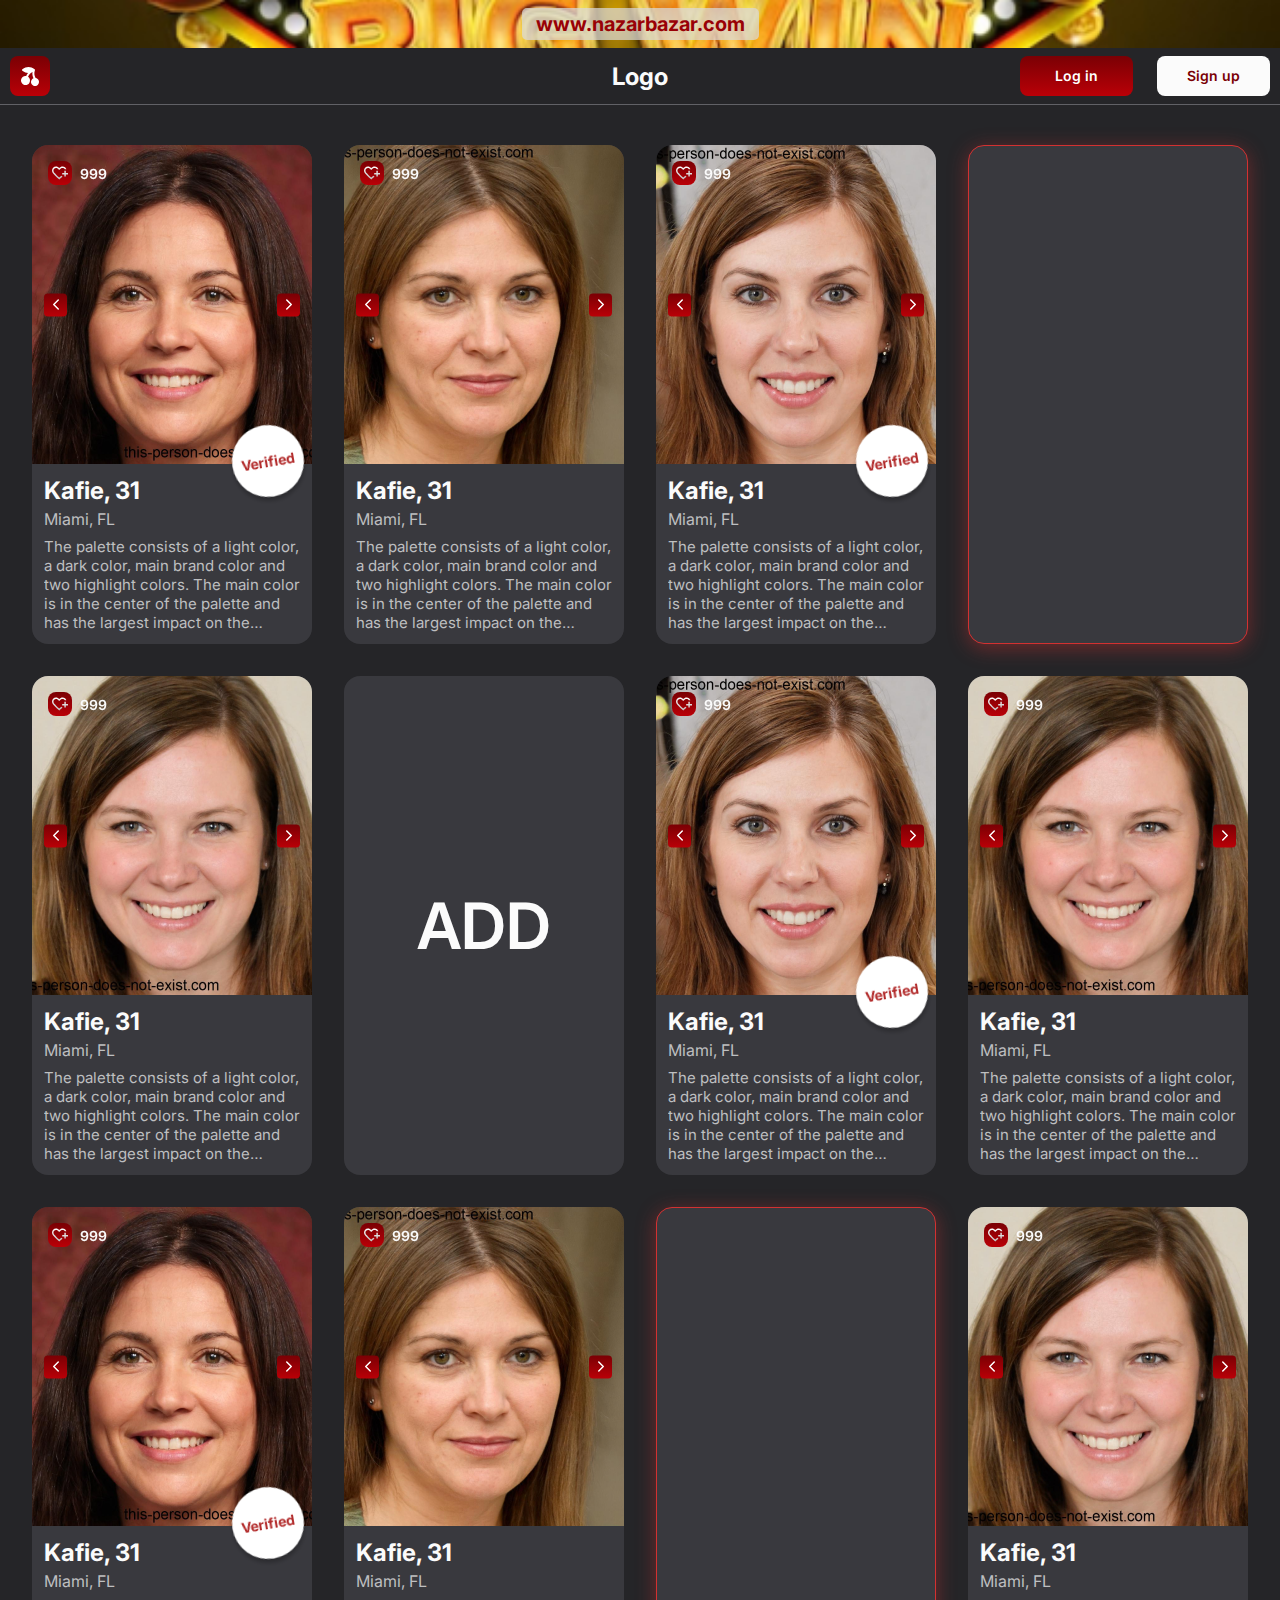
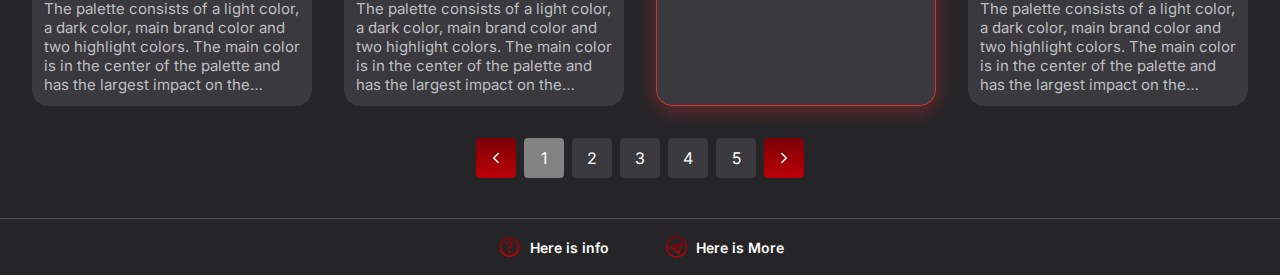
<file: index.html>
<!DOCTYPE html>
<html lang="en">
  <head>
    <meta charset="UTF-8" />
    <meta name="viewport" content="width=device-width, initial-scale=1.0" />
    <title>Dating</title>
    <link rel="stylesheet" href="./css/main.css" />
    <link
      rel="stylesheet"
      href="https://cdn.jsdelivr.net/npm/@fancyapps/ui@5.0/dist/fancybox/fancybox.css"
    />
  </head>
  <body>
    <header class="header" id="header">
      <a href="#" class="advertising-banner">
        <img src="./img/adv.jpg" alt="" />
        <p>www.nazarbazar.com</p>
      </a>
      <div class="header-body">
        <div class="left">
          <a href="index.html" class="btn red">
            <img src="./img/tabler_cherry-filled.svg" alt="" />
          </a>
        </div>
        <a href="index.html" class="logo">Logo</a>
        <div class="right">
          <div class="btn red login">Log in</div>
          <div class="btn signup">Sign up</div>
        </div>
        <div class="header-burger">
          <img src="./img/burger.svg" alt="" />
        </div>
      </div>
    </header>
    <section class="users">
      <div class="container">
        <div class="users-list">
          <a href="#" class="users-item verified">
            <div class="user-image">
              <div class="img-slider">
                <div class="slide">
                  <img src="./img/user4.png" alt="person" />
                </div>
                <div class="slide">
                  <img src="./img/user2.png" alt="person" />
                </div>
                <div class="slide">
                  <img src="./img/user3.png" alt="person" />
                </div>
              </div>
              <div class="slider-navigation">
                <div class="arrow prev">
                  <img src="./img/prev.svg" alt="" />
                </div>
                <div class="arrow next">
                  <img src="./img/next.svg" alt="" />
                </div>
              </div>
              <div class="likes">
                <div class="btn red"><img src="./img/like.svg" alt="" /></div>
                <div class="likes-count">999</div>
              </div>
            </div>
            <div class="card">
              <div class="title">Kafie, <span class="age">31</span></div>
              <div class="place">Miami, FL</div>
              <div class="about">
                The palette consists of a light color, a dark color, main brand
                color and two highlight colors. The main color is in the center
                of the palette and has the largest impact on the overall look.
                The palette consists of a light color, a dark color, main brand
              </div>
            </div>
          </a>
          <a href="#" class="users-item">
            <div class="user-image">
              <div class="img-slider">
                <div class="slide">
                  <img src="./img/user3.png" alt="person" />
                </div>
                <div class="slide">
                  <img src="./img/user2.png" alt="person" />
                </div>
                <div class="slide">
                  <img src="./img/user1.png" alt="person" />
                </div>
              </div>
              <div class="slider-navigation">
                <div class="arrow prev">
                  <img src="./img/prev.svg" alt="" />
                </div>
                <div class="arrow next">
                  <img src="./img/next.svg" alt="" />
                </div>
              </div>
              <div class="likes">
                <div class="btn red"><img src="./img/like.svg" alt="" /></div>
                <div class="likes-count">999</div>
              </div>
            </div>
            <div class="card">
              <div class="title">Kafie, <span class="age">31</span></div>
              <div class="place">Miami, FL</div>
              <div class="about">
                The palette consists of a light color, a dark color, main brand
                color and two highlight colors. The main color is in the center
                of the palette and has the largest impact on the overall look.
                The palette consists of a light color, a dark color, main brand
              </div>
            </div>
          </a>
          <a href="#" class="users-item verified">
            <div class="user-image">
              <div class="img-slider">
                <div class="slide">
                  <img src="./img/user2.png" alt="person" />
                </div>
                <div class="slide">
                  <img src="./img/user1.png" alt="person" />
                </div>
                <div class="slide">
                  <img src="./img/user3.png" alt="person" />
                </div>
              </div>
              <div class="slider-navigation">
                <div class="arrow prev">
                  <img src="./img/prev.svg" alt="" />
                </div>
                <div class="arrow next">
                  <img src="./img/next.svg" alt="" />
                </div>
              </div>
              <div class="likes">
                <div class="btn red"><img src="./img/like.svg" alt="" /></div>
                <div class="likes-count">999</div>
              </div>
            </div>
            <div class="card">
              <div class="title">Kafie, <span class="age">31</span></div>
              <div class="place">Miami, FL</div>
              <div class="about">
                The palette consists of a light color, a dark color, main brand
                color and two highlight colors. The main color is in the center
                of the palette and has the largest impact on the overall look.
                The palette consists of a light color, a dark color, main brand
              </div>
            </div>
          </a>
          <a href="#" class="users-item battle"> </a>
          <a href="#" class="users-item">
            <div class="user-image">
              <div class="img-slider">
                <div class="slide">
                  <img src="./img/user1.png" alt="person" />
                </div>
                <div class="slide">
                  <img src="./img/user2.png" alt="person" />
                </div>
                <div class="slide">
                  <img src="./img/user3.png" alt="person" />
                </div>
              </div>
              <div class="slider-navigation">
                <div class="arrow prev">
                  <img src="./img/prev.svg" alt="" />
                </div>
                <div class="arrow next">
                  <img src="./img/next.svg" alt="" />
                </div>
              </div>
              <div class="likes">
                <div class="btn red"><img src="./img/like.svg" alt="" /></div>
                <div class="likes-count">999</div>
              </div>
            </div>
            <div class="card">
              <div class="title">Kafie, <span class="age">31</span></div>
              <div class="place">Miami, FL</div>
              <div class="about">
                The palette consists of a light color, a dark color, main brand
                color and two highlight colors. The main color is in the center
                of the palette and has the largest impact on the overall look.
                The palette consists of a light color, a dark color, main brand
              </div>
            </div>
          </a>
          <a href="#" class="users-item add"> ADD </a>
          <a href="#" class="users-item verified">
            <div class="user-image">
              <div class="img-slider">
                <div class="slide">
                  <img src="./img/user2.png" alt="person" />
                </div>
                <div class="slide">
                  <img src="./img/user1.png" alt="person" />
                </div>
                <div class="slide">
                  <img src="./img/user3.png" alt="person" />
                </div>
              </div>
              <div class="slider-navigation">
                <div class="arrow prev">
                  <img src="./img/prev.svg" alt="" />
                </div>
                <div class="arrow next">
                  <img src="./img/next.svg" alt="" />
                </div>
              </div>
              <div class="likes">
                <div class="btn red"><img src="./img/like.svg" alt="" /></div>
                <div class="likes-count">999</div>
              </div>
            </div>
            <div class="card">
              <div class="title">Kafie, <span class="age">31</span></div>
              <div class="place">Miami, FL</div>
              <div class="about">
                The palette consists of a light color, a dark color, main brand
                color and two highlight colors. The main color is in the center
                of the palette and has the largest impact on the overall look.
                The palette consists of a light color, a dark color, main brand
              </div>
            </div>
          </a>
          <a href="#" class="users-item">
            <div class="user-image">
              <div class="img-slider">
                <div class="slide">
                  <img src="./img/user1.png" alt="person" />
                </div>
                <div class="slide">
                  <img src="./img/user2.png" alt="person" />
                </div>
                <div class="slide">
                  <img src="./img/user3.png" alt="person" />
                </div>
              </div>
              <div class="slider-navigation">
                <div class="arrow prev">
                  <img src="./img/prev.svg" alt="" />
                </div>
                <div class="arrow next">
                  <img src="./img/next.svg" alt="" />
                </div>
              </div>
              <div class="likes">
                <div class="btn red"><img src="./img/like.svg" alt="" /></div>
                <div class="likes-count">999</div>
              </div>
            </div>
            <div class="card">
              <div class="title">Kafie, <span class="age">31</span></div>
              <div class="place">Miami, FL</div>
              <div class="about">
                The palette consists of a light color, a dark color, main brand
                color and two highlight colors. The main color is in the center
                of the palette and has the largest impact on the overall look.
                The palette consists of a light color, a dark color, main brand
              </div>
            </div>
          </a>
          <a href="#" class="users-item verified">
            <div class="user-image">
              <div class="img-slider">
                <div class="slide">
                  <img src="./img/user4.png" alt="person" />
                </div>
                <div class="slide">
                  <img src="./img/user2.png" alt="person" />
                </div>
                <div class="slide">
                  <img src="./img/user3.png" alt="person" />
                </div>
              </div>
              <div class="slider-navigation">
                <div class="arrow prev">
                  <img src="./img/prev.svg" alt="" />
                </div>
                <div class="arrow next">
                  <img src="./img/next.svg" alt="" />
                </div>
              </div>
              <div class="likes">
                <div class="btn red"><img src="./img/like.svg" alt="" /></div>
                <div class="likes-count">999</div>
              </div>
            </div>
            <div class="card">
              <div class="title">Kafie, <span class="age">31</span></div>
              <div class="place">Miami, FL</div>
              <div class="about">
                The palette consists of a light color, a dark color, main brand
                color and two highlight colors. The main color is in the center
                of the palette and has the largest impact on the overall look.
                The palette consists of a light color, a dark color, main brand
              </div>
            </div>
          </a>
          <a href="#" class="users-item">
            <div class="user-image">
              <div class="img-slider">
                <div class="slide">
                  <img src="./img/user3.png" alt="person" />
                </div>
                <div class="slide">
                  <img src="./img/user2.png" alt="person" />
                </div>
                <div class="slide">
                  <img src="./img/user1.png" alt="person" />
                </div>
              </div>
              <div class="slider-navigation">
                <div class="arrow prev">
                  <img src="./img/prev.svg" alt="" />
                </div>
                <div class="arrow next">
                  <img src="./img/next.svg" alt="" />
                </div>
              </div>
              <div class="likes">
                <div class="btn red"><img src="./img/like.svg" alt="" /></div>
                <div class="likes-count">999</div>
              </div>
            </div>
            <div class="card">
              <div class="title">Kafie, <span class="age">31</span></div>
              <div class="place">Miami, FL</div>
              <div class="about">
                The palette consists of a light color, a dark color, main brand
                color and two highlight colors. The main color is in the center
                of the palette and has the largest impact on the overall look.
                The palette consists of a light color, a dark color, main brand
              </div>
            </div>
          </a>
          <a href="#" class="users-item battle"> </a>
          <a href="#" class="users-item">
            <div class="user-image">
              <div class="img-slider">
                <div class="slide">
                  <img src="./img/user1.png" alt="person" />
                </div>
                <div class="slide">
                  <img src="./img/user2.png" alt="person" />
                </div>
                <div class="slide">
                  <img src="./img/user3.png" alt="person" />
                </div>
              </div>
              <div class="slider-navigation">
                <div class="arrow prev">
                  <img src="./img/prev.svg" alt="" />
                </div>
                <div class="arrow next">
                  <img src="./img/next.svg" alt="" />
                </div>
              </div>
              <div class="likes">
                <div class="btn red"><img src="./img/like.svg" alt="" /></div>
                <div class="likes-count">999</div>
              </div>
            </div>
            <div class="card">
              <div class="title">Kafie, <span class="age">31</span></div>
              <div class="place">Miami, FL</div>
              <div class="about">
                The palette consists of a light color, a dark color, main brand
                color and two highlight colors. The main color is in the center
                of the palette and has the largest impact on the overall look.
                The palette consists of a light color, a dark color, main brand
              </div>
            </div>
          </a>
        </div>
        <div class="pagination">
          <div class="prev"><img src="./img/prev.svg" alt="" /></div>
          <ul class="pagination-list">
            <li><a class="current" href="#">1</a></li>
            <li><a href="#">2</a></li>
            <li><a href="#">3</a></li>
            <li><a href="#">4</a></li>
            <li><a href="#">5</a></li>
          </ul>
          <div class="next"><img src="./img/next.svg" alt="" /></div>
        </div>
      </div>
    </section>
    <footer class="footer">
      <div class="footer-container">
        <a class="footer-link"
          ><img src="./img/help.svg" alt="question mark" />Here is info</a
        >
        <a class="footer-link"
          ><img src="./img/more.svg" alt="plane" />Here is More</a
        >
      </div>
    </footer>
    <div class="popUp-wrapper">
      <div class="signUP-card card">
        <div class="close"><img src="./img/close.svg" alt="" /></div>
        <p class="title">Sign up</p>
        <form action="/submit_signup" method="post">
          <div class="input-group">
            <label for="email">Enter email</label>
            <input
              type="email"
              id="email"
              name="email"
              placeholder="Email"
              required
            />
            <div class="error-text">The Email is required</div>
          </div>
          <div class="input-group">
            <label for="password">Enter password</label>
            <input
              type="password"
              id="password"
              name="password"
              placeholder="Password"
              required
            />
            <div class="error-text">The password is required</div>
            <div type="button" class="show-password">
              <img src="./img/mdi_eye-outline.svg" alt="" />
            </div>
            <p class="passRule">Use 8-32 characters for your password</p>
          </div>

          <button type="submit" class="submit btn red" disabled>Sign up</button>
          <div class="recaptcha-placeholder">
            <img src="./img/recap.svg" alt="reCAPTCHA" />
          </div>
        </form>
      </div>
      <div class="logIN-card card">
        <div class="close"><img src="./img/close.svg" alt="" /></div>
        <p class="title">Log in</p>
        <form action="/submit_signup" method="post">
          <div class="input-group error">
            <label for="email">Enter email</label>
            <input
              type="email"
              id="email"
              name="email"
              placeholder="Email"
              required
            />
            <div class="error-text">The Email is required</div>
          </div>
          <div class="input-group">
            <label for="password">Enter password</label>
            <input
              type="password"
              id="password"
              name="password"
              placeholder="Password"
              required
            />
            <div type="button" class="show-password">
              <img src="./img/mdi_eye-outline.svg" alt="" />
            </div>
            <p class="reset-pass">Forgot password?</p>
          </div>

          <button type="submit" class="submit btn red" disabled>Sign up</button>
          <p class="switch-to-signup">
            Don’t have an account? <span class="signup-link">Sign up</span>
          </p>
          <div class="recaptcha-placeholder">
            <img src="./img/recap.svg" alt="reCAPTCHA" />
          </div>
        </form>
      </div>
      <div class="resetPassword-card card">
        <p class="title">Enter email for reset the password</p>
        <form action="/submit_reset_password" method="post">
          <div class="input-group">
            <input
              type="email"
              id="reset-email"
              name="email"
              placeholder="Email"
              required
            />
          </div>
          <button type="submit" class="submit btn red">Confirm</button>
        </form>
      </div>
    </div>
    <div class="verification-wrapper">
      <div class="verification-container">
        <p class="title">Please enter the code, we sent it to your email:</p>
        <p class="email">email@gmail.com</p>
        <form class="code-inputs">
          <input type="text" maxlength="1" />
          <input type="text" maxlength="1" />
          <input type="text" maxlength="1" />
          <input type="text" maxlength="1" />
          <input type="text" maxlength="1" />
          <input type="text" maxlength="1" />
        </form>
        <p class="again">Send code again <span id="countdown">01:00</span></p>
      </div>
    </div>

    <div class="advertising-wrapper">
      <a href="#" class="advertising-popup"
        ><img src="./img/adv.jpg" alt=""
      /></a>
      <div class="advertising-close-timer btn red flex disabled">
        Close <span class="timer">5</span>
      </div>
    </div>
    <script src="js/jquery.min.js"></script>
    <script src="./js/slick.min.js"></script>
    <script src="./js/fancybox.umd.js"></script>
    <script src="./js/just-validate.production.min.js"></script>
    <script src="./js/script.js"></script>
  </body>
</html>
</file>
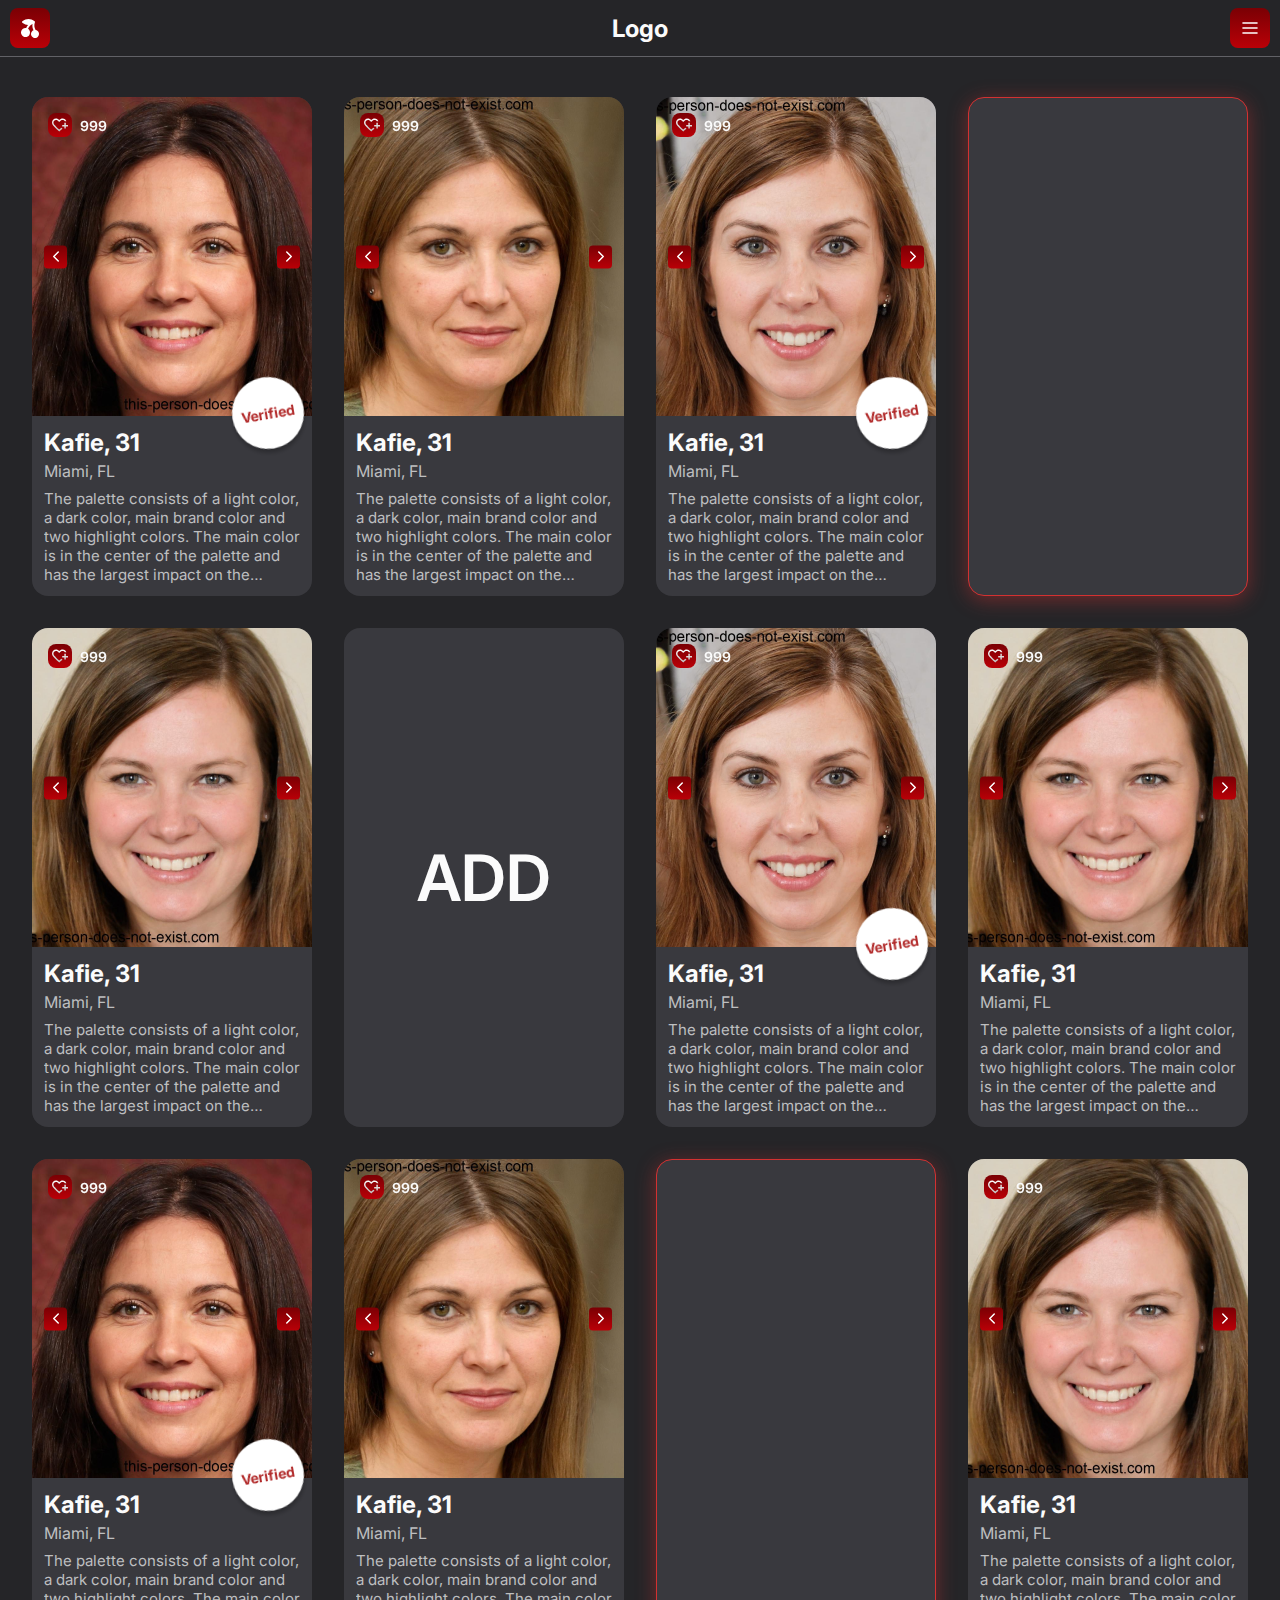
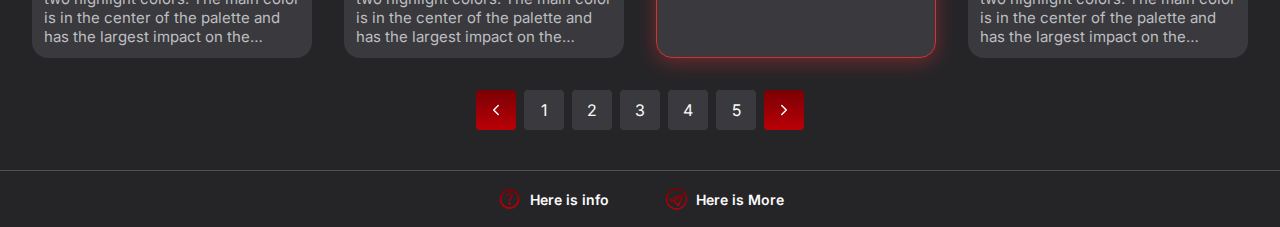
<file: menu.html>
<!DOCTYPE html>
<html lang="en">
  <head>
    <meta charset="UTF-8" />
    <meta name="viewport" content="width=device-width, initial-scale=1.0" />
    <title>Dating</title>
    <link rel="stylesheet" href="./css/main.css" />
    <link
      rel="stylesheet"
      href="https://cdn.jsdelivr.net/npm/@fancyapps/ui@5.0/dist/fancybox/fancybox.css"
    />
  </head>
  <body>
    <header class="header" id="header">
      <div class="header-body">
        <div class="left">
          <a href="index.html" class="btn red">
            <img src="./img/tabler_cherry-filled.svg" alt="" />
          </a>
        </div>
        <a href="index.html" class="logo">Logo</a>
        <div class="burger-menu red flex">
          <img src="./img/burger.svg" alt="" />
        </div>
        <div class="header-menu">
          <div class="head">
            <div class="user-mail">igozenegger@gmail.com</div>
            <div class="close red flex">
              <img src="./img/close.svg" alt="" />
            </div>
          </div>
          <div class="coins">
            <img src="./img/coins.svg" alt="" />
            <span>99999999</span>
            <div class="add-coins flex red">
              <img src="./img/plus.svg" alt="" />
            </div>
          </div>
          <div class="search-container">
            <form action="/search" method="get">
              <input
                type="text"
                name="query"
                class="search-input"
                placeholder="Search"
              />
              <button type="submit" class="search-button">
                <img src="./img/search.svg" alt="Search" />
              </button>
            </form>
          </div>
          <div class="form-container">
            <div class="form-group">
              <label for="category">Show me:</label>
              <select id="category" name="category">
                <option value="all">All</option>
                <option value="category1">Category 1</option>
                <option value="category2">Category 2</option>
              </select>
            </div>
            <div class="zip-distance-group">
              <input
                type="text"
                id="zip"
                name="zip"
                class="zip-input"
                placeholder="ZIP code"
              />
              <select id="distance" name="distance">
                <option value="all-miles">All miles</option>
                <option value="10-miles">10 miles</option>
                <option value="50-miles">50 miles</option>
                <option value="100-miles">100 miles</option>
              </select>
            </div>
          </div>
          <div class="pages">
            <div class="pages-list">
              <a href="" class="pages-item red">
                <p class="name">Subscription</p>
                <img src="./img/sub.svg" alt="" class="icon" />
              </a>
              <a href="" class="pages-item red">
                <p class="name">Earn with us</p>
                <img src="./img/earn.svg" alt="" class="icon" />
              </a>
              <a href="" class="pages-item red">
                <p class="name">Top vote</p>
                <img src="./img/top.svg" alt="" class="icon" />
              </a>
              <a href="" class="pages-item red">
                <p class="name">My post</p>
                <img src="./img/post.svg" alt="" class="icon" />
              </a>
              <a href="" class="pages-item red">
                <p class="name">Favorites</p>
                <img src="./img/favorite.svg" alt="" class="icon" />
              </a>
              <a href="" class="pages-item red">
                <p class="name">Settings</p>
                <img src="./img/settings.svg" alt="" class="icon" />
              </a>
            </div>
          </div>
        </div>
      </div>
    </header>
    <section class="users">
      <div class="container">
        <div class="users-list">
          <a href="#" class="users-item verified">
            <div class="user-image">
              <div class="img-slider">
                <div class="slide">
                  <img src="./img/user4.png" alt="person" />
                </div>
                <div class="slide">
                  <img src="./img/user2.png" alt="person" />
                </div>
                <div class="slide">
                  <img src="./img/user3.png" alt="person" />
                </div>
              </div>
              <div class="slider-navigation">
                <div class="arrow prev">
                  <img src="./img/prev.svg" alt="" />
                </div>
                <div class="arrow next">
                  <img src="./img/next.svg" alt="" />
                </div>
              </div>
              <div class="likes">
                <div class="btn red"><img src="./img/like.svg" alt="" /></div>
                <div class="likes-count">999</div>
              </div>
            </div>
            <div class="card">
              <div class="title">Kafie, <span class="age">31</span></div>
              <div class="place">Miami, FL</div>
              <div class="about">
                The palette consists of a light color, a dark color, main brand
                color and two highlight colors. The main color is in the center
                of the palette and has the largest impact on the overall look.
                The palette consists of a light color, a dark color, main brand
              </div>
            </div>
          </a>
          <a href="#" class="users-item">
            <div class="user-image">
              <div class="img-slider">
                <div class="slide">
                  <img src="./img/user3.png" alt="person" />
                </div>
                <div class="slide">
                  <img src="./img/user2.png" alt="person" />
                </div>
                <div class="slide">
                  <img src="./img/user1.png" alt="person" />
                </div>
              </div>
              <div class="slider-navigation">
                <div class="arrow prev">
                  <img src="./img/prev.svg" alt="" />
                </div>
                <div class="arrow next">
                  <img src="./img/next.svg" alt="" />
                </div>
              </div>
              <div class="likes">
                <div class="btn red"><img src="./img/like.svg" alt="" /></div>
                <div class="likes-count">999</div>
              </div>
            </div>
            <div class="card">
              <div class="title">Kafie, <span class="age">31</span></div>
              <div class="place">Miami, FL</div>
              <div class="about">
                The palette consists of a light color, a dark color, main brand
                color and two highlight colors. The main color is in the center
                of the palette and has the largest impact on the overall look.
                The palette consists of a light color, a dark color, main brand
              </div>
            </div>
          </a>
          <a href="#" class="users-item verified">
            <div class="user-image">
              <div class="img-slider">
                <div class="slide">
                  <img src="./img/user2.png" alt="person" />
                </div>
                <div class="slide">
                  <img src="./img/user1.png" alt="person" />
                </div>
                <div class="slide">
                  <img src="./img/user3.png" alt="person" />
                </div>
              </div>
              <div class="slider-navigation">
                <div class="arrow prev">
                  <img src="./img/prev.svg" alt="" />
                </div>
                <div class="arrow next">
                  <img src="./img/next.svg" alt="" />
                </div>
              </div>
              <div class="likes">
                <div class="btn red"><img src="./img/like.svg" alt="" /></div>
                <div class="likes-count">999</div>
              </div>
            </div>
            <div class="card">
              <div class="title">Kafie, <span class="age">31</span></div>
              <div class="place">Miami, FL</div>
              <div class="about">
                The palette consists of a light color, a dark color, main brand
                color and two highlight colors. The main color is in the center
                of the palette and has the largest impact on the overall look.
                The palette consists of a light color, a dark color, main brand
              </div>
            </div>
          </a>
          <a href="#" class="users-item battle"> </a>
          <a href="#" class="users-item">
            <div class="user-image">
              <div class="img-slider">
                <div class="slide">
                  <img src="./img/user1.png" alt="person" />
                </div>
                <div class="slide">
                  <img src="./img/user2.png" alt="person" />
                </div>
                <div class="slide">
                  <img src="./img/user3.png" alt="person" />
                </div>
              </div>
              <div class="slider-navigation">
                <div class="arrow prev">
                  <img src="./img/prev.svg" alt="" />
                </div>
                <div class="arrow next">
                  <img src="./img/next.svg" alt="" />
                </div>
              </div>
              <div class="likes">
                <div class="btn red"><img src="./img/like.svg" alt="" /></div>
                <div class="likes-count">999</div>
              </div>
            </div>
            <div class="card">
              <div class="title">Kafie, <span class="age">31</span></div>
              <div class="place">Miami, FL</div>
              <div class="about">
                The palette consists of a light color, a dark color, main brand
                color and two highlight colors. The main color is in the center
                of the palette and has the largest impact on the overall look.
                The palette consists of a light color, a dark color, main brand
              </div>
            </div>
          </a>
          <a href="#" class="users-item add"> ADD </a>
          <a href="#" class="users-item verified">
            <div class="user-image">
              <div class="img-slider">
                <div class="slide">
                  <img src="./img/user2.png" alt="person" />
                </div>
                <div class="slide">
                  <img src="./img/user1.png" alt="person" />
                </div>
                <div class="slide">
                  <img src="./img/user3.png" alt="person" />
                </div>
              </div>
              <div class="slider-navigation">
                <div class="arrow prev">
                  <img src="./img/prev.svg" alt="" />
                </div>
                <div class="arrow next">
                  <img src="./img/next.svg" alt="" />
                </div>
              </div>
              <div class="likes">
                <div class="btn red"><img src="./img/like.svg" alt="" /></div>
                <div class="likes-count">999</div>
              </div>
            </div>
            <div class="card">
              <div class="title">Kafie, <span class="age">31</span></div>
              <div class="place">Miami, FL</div>
              <div class="about">
                The palette consists of a light color, a dark color, main brand
                color and two highlight colors. The main color is in the center
                of the palette and has the largest impact on the overall look.
                The palette consists of a light color, a dark color, main brand
              </div>
            </div>
          </a>
          <a href="#" class="users-item">
            <div class="user-image">
              <div class="img-slider">
                <div class="slide">
                  <img src="./img/user1.png" alt="person" />
                </div>
                <div class="slide">
                  <img src="./img/user2.png" alt="person" />
                </div>
                <div class="slide">
                  <img src="./img/user3.png" alt="person" />
                </div>
              </div>
              <div class="slider-navigation">
                <div class="arrow prev">
                  <img src="./img/prev.svg" alt="" />
                </div>
                <div class="arrow next">
                  <img src="./img/next.svg" alt="" />
                </div>
              </div>
              <div class="likes">
                <div class="btn red"><img src="./img/like.svg" alt="" /></div>
                <div class="likes-count">999</div>
              </div>
            </div>
            <div class="card">
              <div class="title">Kafie, <span class="age">31</span></div>
              <div class="place">Miami, FL</div>
              <div class="about">
                The palette consists of a light color, a dark color, main brand
                color and two highlight colors. The main color is in the center
                of the palette and has the largest impact on the overall look.
                The palette consists of a light color, a dark color, main brand
              </div>
            </div>
          </a>
          <a href="#" class="users-item verified">
            <div class="user-image">
              <div class="img-slider">
                <div class="slide">
                  <img src="./img/user4.png" alt="person" />
                </div>
                <div class="slide">
                  <img src="./img/user2.png" alt="person" />
                </div>
                <div class="slide">
                  <img src="./img/user3.png" alt="person" />
                </div>
              </div>
              <div class="slider-navigation">
                <div class="arrow prev">
                  <img src="./img/prev.svg" alt="" />
                </div>
                <div class="arrow next">
                  <img src="./img/next.svg" alt="" />
                </div>
              </div>
              <div class="likes">
                <div class="btn red"><img src="./img/like.svg" alt="" /></div>
                <div class="likes-count">999</div>
              </div>
            </div>
            <div class="card">
              <div class="title">Kafie, <span class="age">31</span></div>
              <div class="place">Miami, FL</div>
              <div class="about">
                The palette consists of a light color, a dark color, main brand
                color and two highlight colors. The main color is in the center
                of the palette and has the largest impact on the overall look.
                The palette consists of a light color, a dark color, main brand
              </div>
            </div>
          </a>
          <a href="#" class="users-item">
            <div class="user-image">
              <div class="img-slider">
                <div class="slide">
                  <img src="./img/user3.png" alt="person" />
                </div>
                <div class="slide">
                  <img src="./img/user2.png" alt="person" />
                </div>
                <div class="slide">
                  <img src="./img/user1.png" alt="person" />
                </div>
              </div>
              <div class="slider-navigation">
                <div class="arrow prev">
                  <img src="./img/prev.svg" alt="" />
                </div>
                <div class="arrow next">
                  <img src="./img/next.svg" alt="" />
                </div>
              </div>
              <div class="likes">
                <div class="btn red"><img src="./img/like.svg" alt="" /></div>
                <div class="likes-count">999</div>
              </div>
            </div>
            <div class="card">
              <div class="title">Kafie, <span class="age">31</span></div>
              <div class="place">Miami, FL</div>
              <div class="about">
                The palette consists of a light color, a dark color, main brand
                color and two highlight colors. The main color is in the center
                of the palette and has the largest impact on the overall look.
                The palette consists of a light color, a dark color, main brand
              </div>
            </div>
          </a>
          <a href="#" class="users-item battle"> </a>
          <a href="#" class="users-item">
            <div class="user-image">
              <div class="img-slider">
                <div class="slide">
                  <img src="./img/user1.png" alt="person" />
                </div>
                <div class="slide">
                  <img src="./img/user2.png" alt="person" />
                </div>
                <div class="slide">
                  <img src="./img/user3.png" alt="person" />
                </div>
              </div>
              <div class="slider-navigation">
                <div class="arrow prev">
                  <img src="./img/prev.svg" alt="" />
                </div>
                <div class="arrow next">
                  <img src="./img/next.svg" alt="" />
                </div>
              </div>
              <div class="likes">
                <div class="btn red"><img src="./img/like.svg" alt="" /></div>
                <div class="likes-count">999</div>
              </div>
            </div>
            <div class="card">
              <div class="title">Kafie, <span class="age">31</span></div>
              <div class="place">Miami, FL</div>
              <div class="about">
                The palette consists of a light color, a dark color, main brand
                color and two highlight colors. The main color is in the center
                of the palette and has the largest impact on the overall look.
                The palette consists of a light color, a dark color, main brand
              </div>
            </div>
          </a>
        </div>
        <div class="pagination">
          <div class="prev"><img src="./img/prev.svg" alt="" /></div>
          <ul class="pagination-list">
            <li><a href="#">1</a></li>
            <li><a href="#">2</a></li>
            <li><a href="#">3</a></li>
            <li><a href="#">4</a></li>
            <li><a href="#">5</a></li>
          </ul>
          <div class="next"><img src="./img/next.svg" alt="" /></div>
        </div>
      </div>
    </section>
    <footer class="footer">
      <div class="footer-container">
        <a class="footer-link"
          ><img src="./img/help.svg" alt="question mark" />Here is info</a
        >
        <a class="footer-link"
          ><img src="./img/more.svg" alt="plane" />Here is More</a
        >
      </div>
    </footer>
    <script src="./js/jquery.min.js"></script>
    <script src="./js/slick.min.js"></script>
    <script src="./js/fancybox.umd.js"></script>
    <script src="./js/just-validate.production.min.js"></script>
    <script src="./js/script.js"></script>
  </body>
</html>
</file>
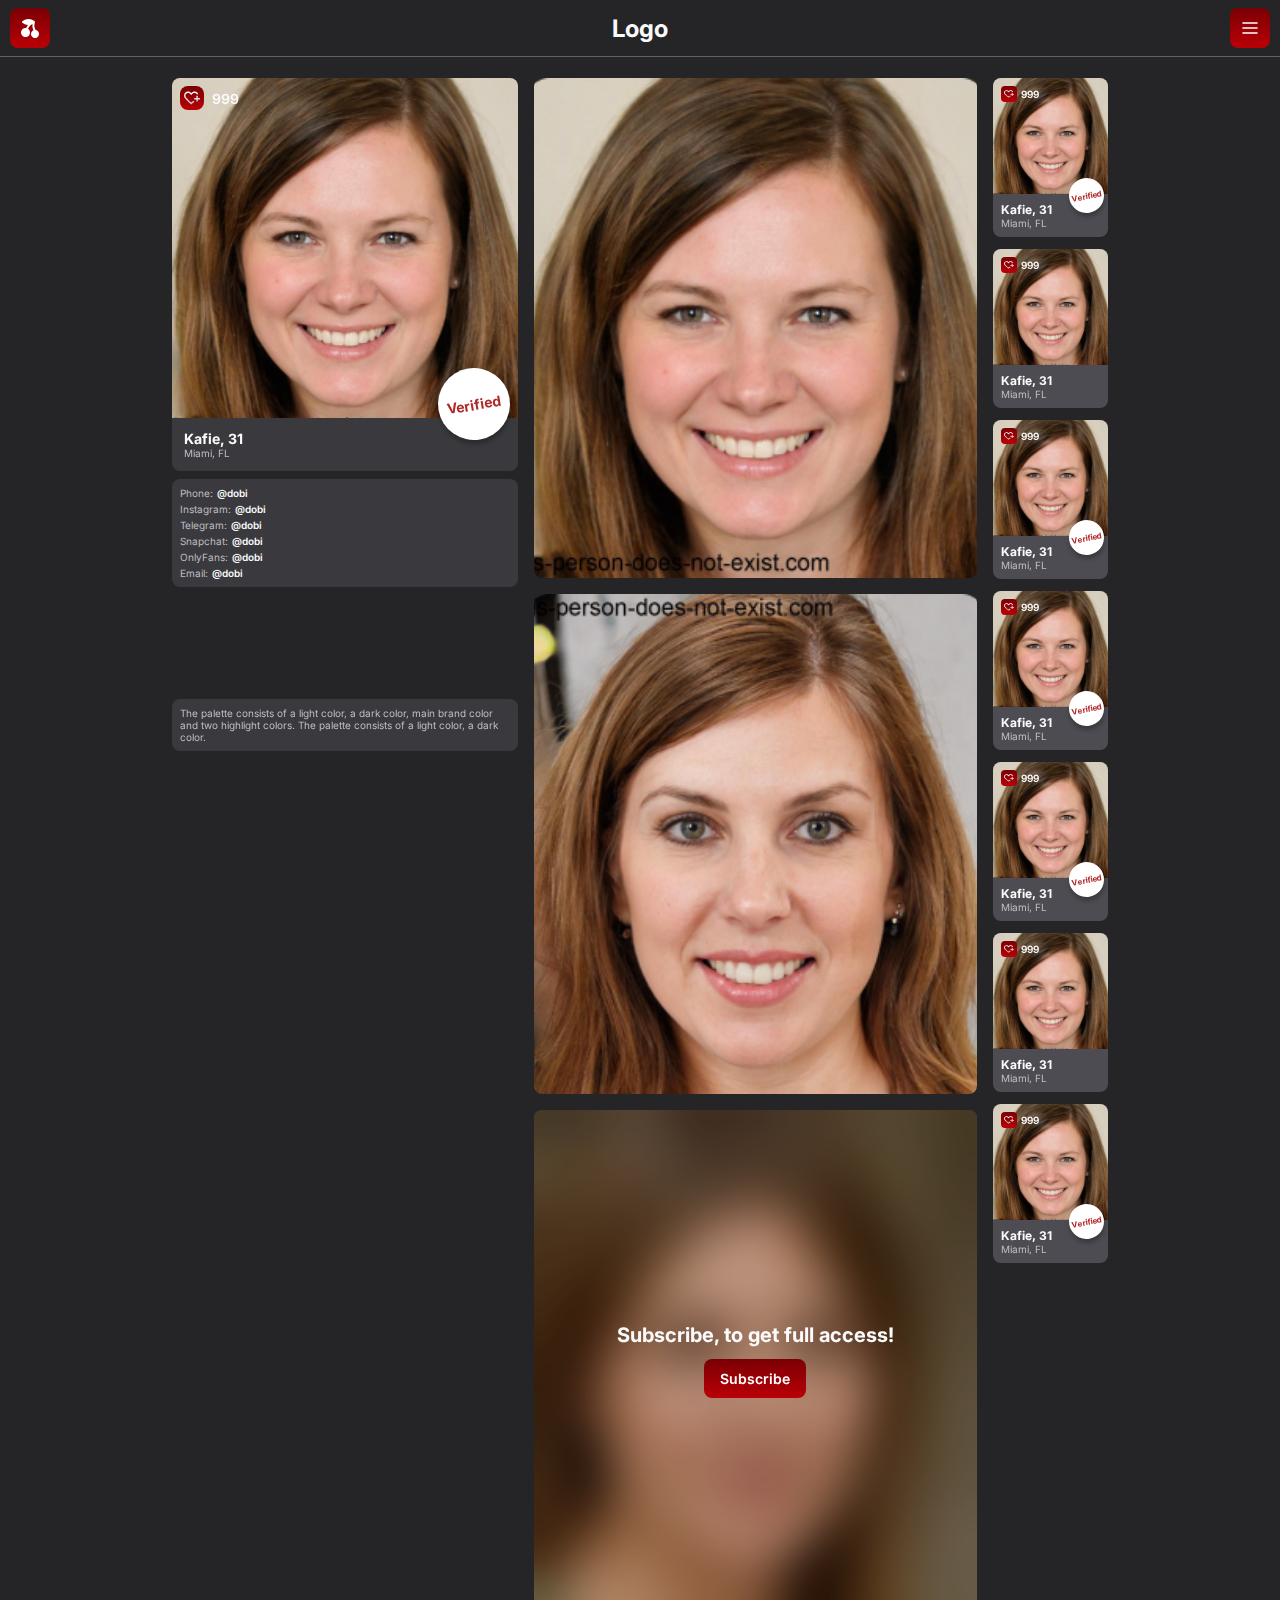
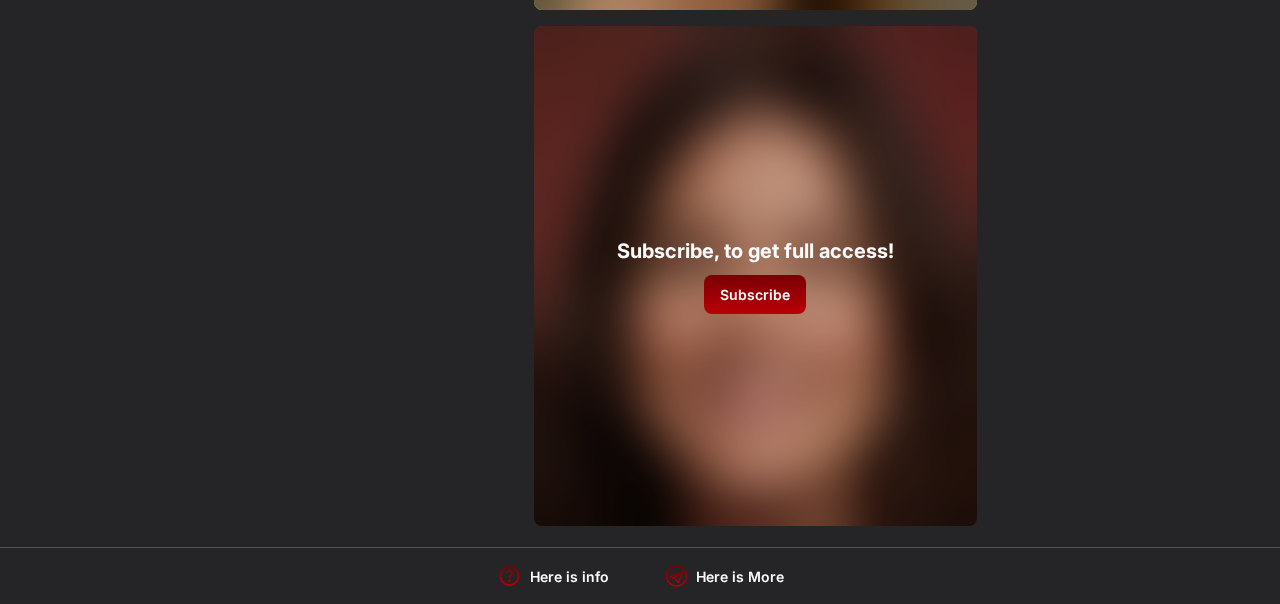
<file: profile.html>
<!DOCTYPE html>
<html lang="en">
  <head>
    <meta charset="UTF-8" />
    <meta name="viewport" content="width=device-width, initial-scale=1.0" />
    <title>Dating</title>
    <link rel="stylesheet" href="./css/main.css" />
    <link
      rel="stylesheet"
      href="https://cdn.jsdelivr.net/npm/@fancyapps/ui@5.0/dist/fancybox/fancybox.css"
    />
  </head>
  <body>
    <header class="header" id="header">
      <div class="header-body">
        <div class="left">
          <a href="index.html" class="btn red">
            <img src="./img/tabler_cherry-filled.svg" alt="" />
          </a>
        </div>
        <a href="index.html" class="logo">Logo</a>
        <div class="burger-menu red flex">
          <img src="./img/burger.svg" alt="" />
        </div>
        <div class="header-menu">
          <div class="head">
            <div class="user-mail">igozenegger@gmail.com</div>
            <div class="close red flex">
              <img src="./img/close.svg" alt="" />
            </div>
          </div>
          <div class="coins">
            <img src="./img/coins.svg" alt="" />
            <span>99999999</span>
            <div class="add-coins flex red">
              <img src="./img/plus.svg" alt="" />
            </div>
          </div>
          <div class="search-container">
            <form action="/search" method="get">
              <input
                type="text"
                name="query"
                class="search-input"
                placeholder="Search"
              />
              <button type="submit" class="search-button">
                <img src="./img/search.svg" alt="Search" />
              </button>
            </form>
          </div>
          <div class="form-container">
            <div class="form-group">
              <label for="category">Show me:</label>
              <select id="category" name="category">
                <option value="all">All</option>
                <option value="category1">Category 1</option>
                <option value="category2">Category 2</option>
              </select>
            </div>
            <div class="zip-distance-group">
              <input
                type="text"
                id="zip"
                name="zip"
                class="zip-input"
                placeholder="ZIP code"
              />
              <select id="distance" name="distance">
                <option value="all-miles">All miles</option>
                <option value="10-miles">10 miles</option>
                <option value="50-miles">50 miles</option>
                <option value="100-miles">100 miles</option>
              </select>
            </div>
          </div>
          <div class="pages">
            <div class="pages-list">
              <a href="" class="pages-item red">
                <p class="name">Subscription</p>
                <img src="./img/sub.svg" alt="" class="icon" />
              </a>
              <a href="" class="pages-item red">
                <p class="name">Earn with us</p>
                <img src="./img/earn.svg" alt="" class="icon" />
              </a>
              <a href="" class="pages-item red">
                <p class="name">Top vote</p>
                <img src="./img/top.svg" alt="" class="icon" />
              </a>
              <a href="" class="pages-item red">
                <p class="name">My post</p>
                <img src="./img/post.svg" alt="" class="icon" />
              </a>
              <a href="" class="pages-item red">
                <p class="name">Favorites</p>
                <img src="./img/favorite.svg" alt="" class="icon" />
              </a>
              <a href="" class="pages-item red">
                <p class="name">Settings</p>
                <img src="./img/settings.svg" alt="" class="icon" />
              </a>
            </div>
          </div>
        </div>
      </div>
    </header>
    <section class="profile">
      <div class="container">
        <div class="left-side">
          <div class="head-porfile verified">
            <div class="img-card">
              <img src="./img/user1.png" alt="" />
              <div class="likes">
                <div class="btn red"><img src="./img/like.svg" alt="" /></div>
                <div class="likes-count">999</div>
              </div>
            </div>
            <div class="userMain">
              <p class="name">Kafie, 31</p>
              <p class="city">Miami, FL</p>
            </div>
          </div>
          <div class="user-info-list">
            <div class="user-info-item">
              <span class="type">Phone:</span>
              <p class="info">@dobi</p>
            </div>
            <div class="user-info-item">
              <span class="type">Instagram:</span>
              <p class="info">@dobi</p>
            </div>
            <div class="user-info-item">
              <span class="type">Telegram:</span>
              <p class="info">@dobi</p>
            </div>
            <div class="user-info-item">
              <span class="type">Snapchat:</span>
              <p class="info">@dobi</p>
            </div>
            <div class="user-info-item">
              <span class="type">OnlyFans:</span>
              <p class="info">@dobi</p>
            </div>
            <div class="user-info-item">
              <span class="type">Email:</span>
              <p class="info">@dobi</p>
            </div>
          </div>
          <div class="user-location">
            <iframe
              src="https://www.google.com/maps/embed?pb=!1m18!1m12!1m3!1d727918.5362564916!2d-74.24289700169318!3d40.67870300966533!2m3!1f0!2f0!3f0!3m2!1i1024!2i768!4f13.1!3m3!1m2!1s0x89c24fa5d33f083b%3A0xc80b8f06e177fe62!2z0J3RjNGOLdCZ0L7RgNC6LCDQodC_0L7Qu9GD0YfQtdC90ZYg0KjRgtCw0YLQuCDQkNC80LXRgNC40LrQuA!5e0!3m2!1suk!2sua!4v1719235826027!5m2!1suk!2sua"
              width="100%"
              height="100%"
              style="border: 0"
              allowfullscreen=""
              loading="lazy"
              referrerpolicy="no-referrer-when-downgrade"
            ></iframe>
          </div>
          <div class="description">
            The palette consists of a light color, a dark color, main brand
            color and two highlight colors. The palette consists of a light
            color, a dark color.
          </div>
        </div>
        <div class="user-photo-list">
          <a
            href="./img/user1.png"
            data-fancybox="user-photos"
            class="user-photo-item"
          >
            <img src="./img/user1.png" alt="" />
          </a>
          <a
            href="./img/user2.png"
            data-fancybox="user-photos"
            class="user-photo-item"
          >
            <img src="./img/user2.png" alt="" />
          </a>
          <div class="user-photo-item">
            <div class="subscribe">
              <p>Subscribe, to get full access!</p>
              <a href="#" class="btn red">Subscribe</a>
            </div>
            <img src="./img/user3.png" alt="" />
          </div>
          <div class="user-photo-item">
            <div class="subscribe">
              <p>Subscribe, to get full access!</p>
              <a href="#" class="btn red">Subscribe</a>
            </div>
            <img src="./img/user4.png" alt="" />
          </div>
        </div>
        <div class="other-user-list">
          <a href="profile.html" class="other-user-item verified">
            <div class="img-card">
              <img src="./img/user1.png" alt="" />
              <div class="likes">
                <div class="btn red"><img src="./img/like.svg" alt="" /></div>
                <div class="likes-count">999</div>
              </div>
            </div>
            <div class="card">
              <p class="name">Kafie, 31</p>
              <p class="city">Miami, FL</p>
            </div>
          </a>
          <a href="profile.html" class="other-user-item">
            <div class="img-card">
              <img src="./img/user1.png" alt="" />
              <div class="likes">
                <div class="btn red"><img src="./img/like.svg" alt="" /></div>
                <div class="likes-count">999</div>
              </div>
            </div>
            <div class="card">
              <p class="name">Kafie, 31</p>
              <p class="city">Miami, FL</p>
            </div>
          </a>
          <a href="profile.html" class="other-user-item verified">
            <div class="img-card">
              <img src="./img/user1.png" alt="" />
              <div class="likes">
                <div class="btn red"><img src="./img/like.svg" alt="" /></div>
                <div class="likes-count">999</div>
              </div>
            </div>
            <div class="card">
              <p class="name">Kafie, 31</p>
              <p class="city">Miami, FL</p>
            </div>
          </a>
          <a href="profile.html" class="other-user-item verified">
            <div class="img-card">
              <img src="./img/user1.png" alt="" />
              <div class="likes">
                <div class="btn red"><img src="./img/like.svg" alt="" /></div>
                <div class="likes-count">999</div>
              </div>
            </div>
            <div class="card">
              <p class="name">Kafie, 31</p>
              <p class="city">Miami, FL</p>
            </div>
          </a>
          <a href="profile.html" class="other-user-item verified">
            <div class="img-card">
              <img src="./img/user1.png" alt="" />
              <div class="likes">
                <div class="btn red"><img src="./img/like.svg" alt="" /></div>
                <div class="likes-count">999</div>
              </div>
            </div>
            <div class="card">
              <p class="name">Kafie, 31</p>
              <p class="city">Miami, FL</p>
            </div>
          </a>
          <a href="profile.html" class="other-user-item">
            <div class="img-card">
              <img src="./img/user1.png" alt="" />
              <div class="likes">
                <div class="btn red"><img src="./img/like.svg" alt="" /></div>
                <div class="likes-count">999</div>
              </div>
            </div>
            <div class="card">
              <p class="name">Kafie, 31</p>
              <p class="city">Miami, FL</p>
            </div>
          </a>
          <a href="profile.html" class="other-user-item verified">
            <div class="img-card">
              <img src="./img/user1.png" alt="" />
              <div class="likes">
                <div class="btn red"><img src="./img/like.svg" alt="" /></div>
                <div class="likes-count">999</div>
              </div>
            </div>
            <div class="card">
              <p class="name">Kafie, 31</p>
              <p class="city">Miami, FL</p>
            </div>
          </a>
        </div>
      </div>
    </section>
    <footer class="footer">
      <div class="footer-container">
        <a class="footer-link"
          ><img src="./img/help.svg" alt="question mark" />Here is info</a
        >
        <a class="footer-link"
          ><img src="./img/more.svg" alt="plane" />Here is More</a
        >
      </div>
    </footer>
    <script src="./js/jquery.min.js"></script>
    <script src="./js/slick.min.js"></script>
    <script src="./js/fancybox.umd.js"></script>
    <script src="./js/just-validate.production.min.js"></script>
    <script src="./js/script.js"></script>
  </body>
</html>
</file>
<file: css/main.css>
@charset "UTF-8";@import url("https://fonts.googleapis.com/css2?family=Inter:wght@100..900&display=swap");*,:after,:before{-webkit-box-sizing:border-box;box-sizing:border-box}html{overflow-x:hidden;scroll-behavior:smooth}html.no-scroll{overflow:hidden}body{margin:0;font-family:"Inter",sans-serif;background:#252528}ol,ul{list-style:none;margin:0;padding:0}p{padding:0;margin:0;cursor:default}a{text-decoration:none;cursor:pointer}h1,h2,h3{margin:0;font-family:inherit}img{display:block}.container{max-width:1336px;width:100%;padding:0 32px;margin:0 auto}@media screen and (max-width:1024px){.container{padding:0px 32px}}@media screen and (max-width:768px){.container{padding:0px 16px}}.btn{padding:11px 16px;border-radius:8px;background:#fbfbfb;font-size:14px;text-align:center;font-weight:600;line-height:normal;color:#7a0004;cursor:pointer}.btn:hover{color:#d33131}.btn.red{color:#fff;background:var(--Linear,linear-gradient(180deg,#7a0004 0%,#ba0007 100%))}.btn.red:hover{background:-webkit-gradient(linear,left top,left bottom,from(#b00107),to(#ea020b));background:linear-gradient(180deg,#b00107 0%,#ea020b 100%)}button{border:none}input{border:none}.red{background:var(--Linear,linear-gradient(180deg,#7a0004 0%,#ba0007 100%))}.red:hover{background:-webkit-gradient(linear,left top,left bottom,from(#b00107),to(#ea020b));background:linear-gradient(180deg,#b00107 0%,#ea020b 100%)}.flex{display:-webkit-box;display:-ms-flexbox;display:flex;-webkit-box-pack:center;-ms-flex-pack:center;justify-content:center;-webkit-box-align:center;-ms-flex-align:center;align-items:center}.slider{position:relative}.slick-list{overflow:hidden}.slick-track{display:-webkit-box;display:-ms-flexbox;display:flex}.slick-dots{display:-webkit-box;display:-ms-flexbox;display:flex;gap:16px;-webkit-box-pack:center;-ms-flex-pack:center;justify-content:center}.slick-dots button{background-color:transparent;width:64px;height:56px;border-radius:16px;border:1px solid #1973d3;color:#1973d3;font-size:20px;font-weight:500;text-transform:uppercase;cursor:pointer}@media screen and (max-width:1024px){.slick-dots button{width:56px;height:48px}}.slick-dots li.slick-active button{background-color:#1973d3;color:#fff}#header{position:sticky;top:0;width:100%;border-bottom:1px solid #616166;background:#252528;z-index:1000;-webkit-transition:all 0.2s linear;transition:all 0.2s linear}#header.hidden{-webkit-transform:translateY(-100%);transform:translateY(-100%)}#header .advertising-banner{height:48px;display:-webkit-box;display:-ms-flexbox;display:flex;-webkit-box-align:center;-ms-flex-align:center;align-items:center;-webkit-box-pack:center;-ms-flex-pack:center;justify-content:center;position:relative}#header .advertising-banner img{width:100%;height:100%;-o-object-fit:cover;object-fit:cover;position:absolute;z-index:-1}#header .advertising-banner p{text-align:center;font-family:Inter;font-size:20px;font-style:normal;font-weight:700;padding:4px 14px;border-radius:5px;background:rgba(217,217,217,0.721);width:-webkit-fit-content;width:-moz-fit-content;width:fit-content;color:#990106}#header .header-body{padding:8px 10px;display:-webkit-box;display:-ms-flexbox;display:flex;-webkit-box-pack:justify;-ms-flex-pack:justify;justify-content:space-between;-webkit-box-align:center;-ms-flex-align:center;align-items:center;position:relative;max-width:1347px;margin:0 auto}@media screen and (max-width:768px){#header .header-body{padding:8px 16px}}#header .left .btn{width:40px;height:40px;display:-webkit-box;display:-ms-flexbox;display:flex;-webkit-box-align:center;-ms-flex-align:center;align-items:center;-webkit-box-pack:center;-ms-flex-pack:center;justify-content:center}#header .btn{height:40px}#header .logo{position:absolute;left:50%;top:50%;-webkit-transform:translate(-50%,-50%);transform:translate(-50%,-50%);color:var(--white,#fbfbfb);text-align:right;font-family:Inter;font-size:24px;font-style:normal;font-weight:700;line-height:normal;-webkit-transition:all 0.3s linear;transition:all 0.3s linear}#header .right{display:-webkit-box;display:-ms-flexbox;display:flex;gap:24px}#header .right .btn{min-width:113px}@media screen and (max-width:768px){#header .right{display:none}}#header .burger-menu{width:40px;height:40px;border-radius:8px;cursor:pointer}#header .header-burger{display:none;width:40px;height:40px;-webkit-box-align:center;-ms-flex-align:center;align-items:center;-webkit-box-pack:center;-ms-flex-pack:center;justify-content:center;border-radius:8px;background:var(--Linear,linear-gradient(180deg,#7a0004 0%,#ba0007 100%))}#header .header-burger:hover{background:-webkit-gradient(linear,left top,left bottom,from(#b00107),to(#ea020b));background:linear-gradient(180deg,#b00107 0%,#ea020b 100%)}@media screen and (max-width:768px){#header .header-burger{display:-webkit-box;display:-ms-flexbox;display:flex}}.header-menu{position:fixed;height:100%;width:100%;max-width:432px;top:0;right:-100%;border-left:1px solid #616166;background:#252528;padding:24px 32px;-webkit-transition:all 0.3s ease;transition:all 0.3s ease}.header-menu.open{right:0}@media screen and (max-width:1024px){.header-menu{padding:24px;max-width:350px}}@media screen and (max-width:768px){.header-menu{padding:24px 16px}}.header-menu .head{display:-webkit-box;display:-ms-flexbox;display:flex;-webkit-box-pack:justify;-ms-flex-pack:justify;justify-content:space-between;-webkit-box-align:center;-ms-flex-align:center;align-items:center;margin-bottom:16px}.header-menu .user-mail{color:#fbfbfb;font-size:17px;font-weight:500;line-height:normal}.header-menu .close{width:40px;height:40px;border-radius:8px;cursor:pointer}.header-menu .coins{margin-bottom:32px;display:-webkit-box;display:-ms-flexbox;display:flex;-webkit-box-align:center;-ms-flex-align:center;align-items:center;gap:8px;color:#ff8a01;text-align:center;font-family:Inter;font-size:16px;font-style:normal;font-weight:600;line-height:normal}.header-menu .coins .add-coins{width:24px;height:24px;border-radius:4px;cursor:pointer}.header-menu .search-container{position:relative;margin-bottom:12px}.header-menu .search-container .search-input{width:100%;padding:12px;border:none;border-radius:8px;background:#525252;color:#fff;font-size:16px;outline:none}.header-menu .search-container .search-button{position:absolute;right:12px;top:50%;-webkit-transform:translateY(-50%);transform:translateY(-50%);background:none;border:none;cursor:pointer;opacity:0.6}.header-menu .search-container .search-button img{width:20px;height:20px}.header-menu .form-container{display:-webkit-box;display:-ms-flexbox;display:flex;-webkit-box-orient:vertical;-webkit-box-direction:normal;-ms-flex-direction:column;flex-direction:column;padding:12px 0;gap:10px}.header-menu .form-container .form-group{display:-webkit-box;display:-ms-flexbox;display:flex;-webkit-box-pack:justify;-ms-flex-pack:justify;justify-content:space-between;-webkit-box-align:center;-ms-flex-align:center;align-items:center;gap:10px;padding-bottom:12px;border-bottom:1px solid #5d5d62}.header-menu .form-container .form-group select{width:50px}.header-menu .form-container .form-group label{color:#fbfbfb;text-align:center;font-size:16px;font-weight:600;line-height:normal}.header-menu .form-container select{-webkit-appearance:none;-moz-appearance:none;appearance:none;background-color:transparent;color:#fbfbfb;border:none;font-size:16px;font-weight:400;line-height:normal;background-image:url("../img/select.svg");background-repeat:no-repeat;background-position:right 0.7rem top 50%;background-size:0.95rem auto}.header-menu .form-container .zip-distance-group{display:-webkit-box;display:-ms-flexbox;display:flex;-webkit-box-align:center;-ms-flex-align:center;align-items:center;-webkit-box-pack:justify;-ms-flex-pack:justify;justify-content:space-between;gap:10px}.header-menu .form-container .zip-distance-group input{padding:12px;border:none;border-radius:8px;background:#525252;color:#fff;font-size:16px;outline:none}.header-menu .form-container .zip-distance-group .zip-input{-webkit-box-flex:1;-ms-flex-positive:1;flex-grow:1;max-width:50%}.header-menu .form-container .zip-distance-group select{width:90px}.header-menu .pages{padding-top:24px;border-top:1px solid #5d5d62}.header-menu .pages .pages-list{display:-webkit-box;display:-ms-flexbox;display:flex;-ms-flex-wrap:wrap;flex-wrap:wrap;gap:16px}.header-menu .pages .pages-item{width:calc((100% - 16px) / 2);padding:8px;display:-webkit-box;display:-ms-flexbox;display:flex;-webkit-box-orient:vertical;-webkit-box-direction:normal;-ms-flex-direction:column;flex-direction:column;-webkit-box-align:center;-ms-flex-align:center;align-items:center;-webkit-box-pack:center;-ms-flex-pack:center;justify-content:center;gap:4px;border-radius:4px}.header-menu .pages .name{color:#fbfbfb;text-align:center;font-size:14px;font-weight:400;line-height:normal}.footer{border-top:1px solid #525252}.footer .footer-container{display:-webkit-box;display:-ms-flexbox;display:flex;-webkit-box-pack:center;-ms-flex-pack:center;justify-content:center;gap:56px;padding:16px}.footer .footer-link{display:-webkit-box;display:-ms-flexbox;display:flex;-webkit-box-align:center;-ms-flex-align:center;align-items:center;gap:8px;color:var(--white,#fbfbfb);font-size:14px;font-style:normal;font-weight:600;line-height:normal}.footer .footer-link:hover{text-decoration:underline}.users{padding:40px 0}.users .users-list{display:-webkit-box;display:-ms-flexbox;display:flex;gap:32px;-ms-flex-wrap:wrap;flex-wrap:wrap}@media screen and (max-width:1024px){.users .users-list{gap:24px}}.users .users-item{width:calc((100% - 96px) / 4);background:#39393e;border-radius:16px;overflow:hidden;-webkit-transition:all 0.1s ease;transition:all 0.1s ease;position:relative}@media screen and (max-width:1024px){.users .users-item{width:calc((100% - 24px) / 2)}}@media screen and (max-width:768px){.users .users-item{width:100%;min-height:480px}}.users .users-item:hover{background:#4c4c52}.users .users-item.verified:after{content:"Verified";width:72px;height:72px;border-radius:50%;background:#fff;-webkit-box-shadow:0px 4px 4px 0px rgba(0,0,0,0.25);box-shadow:0px 4px 4px 0px rgba(0,0,0,0.25);display:-webkit-box;display:-ms-flexbox;display:flex;-webkit-box-align:center;-ms-flex-align:center;align-items:center;-webkit-box-pack:center;-ms-flex-pack:center;justify-content:center;position:absolute;z-index:100;font-size:14px;font-weight:700;-webkit-transform:rotate(-9.647deg);transform:rotate(-9.647deg);color:#b12828;top:280px;right:8px}@media screen and (max-width:1024px){.users .users-item.verified:after{top:300px}}.users .users-item.add{display:-webkit-box;display:-ms-flexbox;display:flex;-webkit-box-align:center;-ms-flex-align:center;align-items:center;-webkit-box-pack:center;-ms-flex-pack:center;justify-content:center;font-size:64px;font-style:normal;font-weight:600;color:#fbfbfb}.users .users-item.battle{border:1px solid #d33131;-webkit-box-shadow:0px 4px 20px 0px rgba(211,49,49,0.44);box-shadow:0px 4px 20px 0px rgba(211,49,49,0.44)}.users .user-image{position:relative}.users .user-image .img-slider{height:319px}@media screen and (max-width:1024px){.users .user-image .img-slider{height:345px}}.users .user-image .img-slider .slick-list{height:100%}.users .user-image .img-slider .slick-track{height:100%}.users .user-image .img-slider .slide{height:100%}.users .user-image .img-slider .slide img{height:100%;width:100%;-o-object-fit:cover;object-fit:cover}.users .user-image .slider-navigation{position:absolute;top:50%;-webkit-transform:translateY(-50%);transform:translateY(-50%);display:-webkit-box;display:-ms-flexbox;display:flex;-webkit-box-pack:justify;-ms-flex-pack:justify;justify-content:space-between;width:100%;z-index:100;padding:12px}.users .user-image .next,.users .user-image .prev{width:23px;height:23px;border-radius:4px;display:-webkit-box;display:-ms-flexbox;display:flex;-webkit-box-align:center;-ms-flex-align:center;align-items:center;-webkit-box-pack:center;-ms-flex-pack:center;justify-content:center;-webkit-transition:all 0.1s ease;transition:all 0.1s ease;background:var(--Linear,linear-gradient(180deg,#7a0004 0%,#ba0007 100%))}.users .user-image .next:hover,.users .user-image .prev:hover{background:-webkit-gradient(linear,left top,left bottom,from(#b00107),to(#ea020b));background:linear-gradient(180deg,#b00107 0%,#ea020b 100%)}.users .user-image .likes{position:absolute;top:16px;left:16px;display:-webkit-box;display:-ms-flexbox;display:flex;-webkit-box-align:center;-ms-flex-align:center;align-items:center;gap:8px;z-index:100}.users .user-image .likes .btn{padding:0;width:24px;height:24px;display:-webkit-box;display:-ms-flexbox;display:flex;-webkit-box-align:center;-ms-flex-align:center;align-items:center;-webkit-box-pack:center;-ms-flex-pack:center;justify-content:center}.users .user-image .likes .likes-count{color:#fbfbfb;font-size:14px;font-weight:600;line-height:normal}.users .card{padding:12px}.users .title{color:var(--white,#fbfbfb);font-family:Inter;font-size:24px;font-style:normal;font-weight:700;line-height:normal;margin-bottom:4px}.users .place{color:var(--light-gray,#bebfc0);font-family:Inter;font-size:16px;font-style:normal;font-weight:400;line-height:normal;margin-bottom:8px}.users .about{overflow:hidden;color:var(--light-gray,#bebfc0);text-overflow:ellipsis;font-family:Inter;font-size:15px;font-style:normal;font-weight:400;line-height:normal;display:-webkit-box;-webkit-line-clamp:5;-webkit-box-orient:vertical;overflow:hidden;text-overflow:ellipsis}.pagination{display:-webkit-box;display:-ms-flexbox;display:flex;-webkit-box-pack:center;-ms-flex-pack:center;justify-content:center;margin-top:32px;gap:8px}.pagination .pagination-list{display:-webkit-box;display:-ms-flexbox;display:flex;gap:8px}.pagination .pagination-list a{display:-webkit-box;display:-ms-flexbox;display:flex;-webkit-box-align:center;-ms-flex-align:center;align-items:center;-webkit-box-pack:center;-ms-flex-pack:center;justify-content:center;width:40px;height:40px;border-radius:4px;background:#39393e;color:var(--white,#fbfbfb);font-size:16px;font-weight:400;line-height:normal;-webkit-transition:all 0.1s ease;transition:all 0.1s ease}.pagination .pagination-list a:hover{background:#4c4c52}.pagination .pagination-list a.current{background:#838383}.pagination .next,.pagination .prev{width:40px;height:40px;border-radius:4px;cursor:pointer;background:var(--Linear,linear-gradient(180deg,#7a0004 0%,#ba0007 100%));display:-webkit-box;display:-ms-flexbox;display:flex;-webkit-box-align:center;-ms-flex-align:center;align-items:center;-webkit-box-pack:center;-ms-flex-pack:center;justify-content:center}.pagination .next:hover,.pagination .prev:hover{background:-webkit-gradient(linear,left top,left bottom,from(#b00107),to(#ea020b));background:linear-gradient(180deg,#b00107 0%,#ea020b 100%)}.popUp-wrapper{background:rgba(57,57,62,0.08);-webkit-backdrop-filter:blur(40px);backdrop-filter:blur(40px);position:fixed;top:0;left:0;width:100%;height:100%;z-index:999;display:-webkit-box;display:-ms-flexbox;display:flex;-webkit-box-align:center;-ms-flex-align:center;align-items:center;-webkit-box-pack:center;-ms-flex-pack:center;justify-content:center;display:none}.popUp-wrapper.active{display:-webkit-box;display:-ms-flexbox;display:flex}@media screen and (max-width:768px){.popUp-wrapper{-webkit-box-pack:end;-ms-flex-pack:end;justify-content:flex-end}}.popUp-wrapper .card{border-radius:16px;background:#252528;padding:16px 16px 48px;width:100%;position:relative;max-width:424px;display:none}@media screen and (max-width:768px){.popUp-wrapper .card{height:100%;z-index:100000;border-radius:0;max-width:350px}}.popUp-wrapper .card.active{display:block}.popUp-wrapper .card .close{width:40px;height:40px;border-radius:8px;background:var(--Linear,linear-gradient(180deg,#7a0004 0%,#ba0007 100%));display:-webkit-box;display:-ms-flexbox;display:flex;-webkit-box-align:center;-ms-flex-align:center;align-items:center;-webkit-box-pack:center;-ms-flex-pack:center;justify-content:center;position:absolute;right:16px;top:16px;cursor:pointer}.popUp-wrapper .card .close:hover{background:-webkit-gradient(linear,left top,left bottom,from(#b00107),to(#ea020b));background:linear-gradient(180deg,#b00107 0%,#ea020b 100%)}.popUp-wrapper .card form{display:-webkit-box;display:-ms-flexbox;display:flex;-webkit-box-orient:vertical;-webkit-box-direction:normal;-ms-flex-direction:column;flex-direction:column}.popUp-wrapper .card .title{color:#fbfbfb;text-align:center;font-family:Inter;font-size:18px;font-style:normal;font-weight:600;line-height:normal;height:40px;display:-webkit-box;display:-ms-flexbox;display:flex;-webkit-box-align:center;-ms-flex-align:center;align-items:center;-webkit-box-pack:center;-ms-flex-pack:center;justify-content:center;margin-bottom:12px}.popUp-wrapper .resetPassword-card{border-radius:8px!important}@media screen and (max-width:768px){.popUp-wrapper .resetPassword-card{height:auto;position:absolute;left:50%;top:50%;-webkit-transform:translate(-50%,-50%);transform:translate(-50%,-50%)}}.popUp-wrapper .resetPassword-card .submit{background-color:#d32f2f;color:white;padding:10px;border:none;border-radius:5px;width:100%;cursor:pointer}.popUp-wrapper .input-group{margin-bottom:16px;position:relative;display:-webkit-box;display:-ms-flexbox;display:flex;-webkit-box-orient:vertical;-webkit-box-direction:normal;-ms-flex-direction:column;flex-direction:column;gap:8px}.popUp-wrapper .input-group.error input{background:#8c4444!important}.popUp-wrapper .input-group.error .error-text{display:block}.popUp-wrapper .input-group label{display:block;color:#fbfbfb;font-family:Inter;font-size:14px;font-weight:400;line-height:normal}.popUp-wrapper .input-group .error-text{color:#ff5959;font-family:Inter;font-size:13px;font-style:normal;font-weight:400;line-height:normal;display:none}.popUp-wrapper .input-group input{width:100%;padding:12px;border-radius:8px;background:#525252;color:#fff;font-weight:400;font-size:16px}.popUp-wrapper .input-group input::-webkit-input-placeholder{color:var(--light-gray,#bebfc0);font-family:Inter;font-size:15px;font-style:normal;font-weight:400;line-height:normal}.popUp-wrapper .input-group input::-moz-placeholder{color:var(--light-gray,#bebfc0);font-family:Inter;font-size:15px;font-style:normal;font-weight:400;line-height:normal}.popUp-wrapper .input-group input:-ms-input-placeholder{color:var(--light-gray,#bebfc0);font-family:Inter;font-size:15px;font-style:normal;font-weight:400;line-height:normal}.popUp-wrapper .input-group input::-ms-input-placeholder{color:var(--light-gray,#bebfc0);font-family:Inter;font-size:15px;font-style:normal;font-weight:400;line-height:normal}.popUp-wrapper .input-group input::placeholder{color:var(--light-gray,#bebfc0);font-family:Inter;font-size:15px;font-style:normal;font-weight:400;line-height:normal}.popUp-wrapper .input-group .reset-pass{text-align:right;cursor:pointer}.popUp-wrapper .input-group .reset-pass:hover{text-decoration:underline}.popUp-wrapper .input-group .show-password{position:absolute;right:12px;top:36px;cursor:pointer;opacity:0.8}.popUp-wrapper .input-group .show-password:hover{opacity:1}.popUp-wrapper .input-group .show-password.open:before{content:"";width:100%;height:1px;background-color:#fff;position:absolute;top:50%;left:0;border-radius:2px;-webkit-transform:translatey(-50%) rotate(45deg);transform:translatey(-50%) rotate(45deg)}.popUp-wrapper .passRule,.popUp-wrapper .reset-pass,.popUp-wrapper .switch-to-signup{color:var(--white,#fbfbfb);font-family:Inter;font-size:13px;font-style:normal;font-weight:400;line-height:120%}.popUp-wrapper .switch-to-signup{font-size:14px;text-align:center;margin-top:16px}.popUp-wrapper .switch-to-signup span{color:#fb2e35;cursor:pointer}.popUp-wrapper .switch-to-signup span:hover{text-decoration:underline}.popUp-wrapper .submit{width:100%;border:none;border-radius:8px;color:white;font-size:16px;cursor:pointer}.popUp-wrapper .submit:disabled{opacity:0.4;pointer-events:none}.popUp-wrapper .recaptcha-placeholder{display:-webkit-box;display:-ms-flexbox;display:flex;-webkit-box-pack:center;-ms-flex-pack:center;justify-content:center;margin-top:16px}@media screen and (max-width:1024px){.popUp-wrapper .recaptcha-placeholder{position:absolute;bottom:48px;right:16px}}.verification-wrapper{background:rgba(57,57,62,0.08);-webkit-backdrop-filter:blur(40px);backdrop-filter:blur(40px);position:fixed;top:0;left:0;width:100%;height:100%;z-index:999;display:-webkit-box;display:-ms-flexbox;display:flex;-webkit-box-align:center;-ms-flex-align:center;align-items:center;-webkit-box-pack:center;-ms-flex-pack:center;justify-content:center;padding:16px;display:none}.verification-wrapper.active{display:-webkit-box;display:-ms-flexbox;display:flex}.verification-wrapper .verification-container{border-radius:16px;background:#252528;color:#fff;padding:24px 16px;text-align:center;width:100%;max-width:424px}.verification-wrapper .verification-container .title{color:#fbfbfb;text-align:center;font-size:16px;font-weight:500;max-width:300px;margin:0 auto}.verification-wrapper .verification-container .email{color:#56b1f3;text-align:center;font-size:14px;margin-top:8px}.verification-wrapper .verification-container .code-inputs{display:-webkit-box;display:-ms-flexbox;display:flex;-webkit-box-pack:center;-ms-flex-pack:center;justify-content:center;gap:13px;margin:20px 0}.verification-wrapper .verification-container .code-inputs input{width:40px;height:50px;font-size:18px;text-align:center;border-radius:4px;color:#fff;background:#39393e}.verification-wrapper .verification-container .again{color:#9ea1a4;text-align:center;font-size:14px;cursor:pointer}.verification-wrapper .verification-container .again:hover{text-decoration:underline}.verification-wrapper .verification-container #countdown{color:#fbfbfb;font-size:14px}.advertising-wrapper{background:rgba(57,57,62,0.08);-webkit-backdrop-filter:blur(40px);backdrop-filter:blur(40px);position:fixed;top:0;left:0;width:100%;height:100%;z-index:999;display:-webkit-box;display:-ms-flexbox;display:flex;gap:19px;-webkit-box-orient:vertical;-webkit-box-direction:normal;-ms-flex-direction:column;flex-direction:column;-webkit-box-align:center;-ms-flex-align:center;align-items:center;-webkit-box-pack:center;-ms-flex-pack:center;justify-content:center;display:none;padding:16px}.advertising-wrapper.show{display:-webkit-box!important;display:-ms-flexbox!important;display:flex!important}.advertising-wrapper .advertising-popup{border-radius:8px;overflow:hidden;width:100%;max-width:610px;height:343px}.advertising-wrapper .advertising-popup img{width:100%;height:100%;-o-object-fit:cover;object-fit:cover}.advertising-wrapper .advertising-close-timer{width:100%;max-width:209px;color:#fbfbfb;gap:8px;height:40px}.advertising-wrapper .advertising-close-timer.disabled{background:-webkit-gradient(linear,left top,left bottom,from(#554142),to(#8b7778));background:linear-gradient(180deg,#554142 0%,#8b7778 100%);pointer-events:none}.advertising-wrapper .advertising-close-timer.enabled .timer{display:none}.advertising-wrapper .advertising-close-timer .timer{display:-webkit-box;display:-ms-flexbox;display:flex;width:24px;height:24px;-webkit-box-pack:center;-ms-flex-pack:center;justify-content:center;-webkit-box-align:center;-ms-flex-align:center;align-items:center;border:1px solid #fff;border-radius:50%;font-size:14px;font-style:normal;font-weight:400}.profile{padding:21px 0}.profile .container{display:-webkit-box;display:-ms-flexbox;display:flex;gap:16px;max-width:1000px}@media screen and (max-width:768px){.profile .container{-webkit-box-orient:vertical;-webkit-box-direction:normal;-ms-flex-direction:column;flex-direction:column;gap:24px}}.profile .left-side{width:39%;display:-webkit-box;display:-ms-flexbox;display:flex;-webkit-box-orient:vertical;-webkit-box-direction:normal;-ms-flex-direction:column;flex-direction:column;gap:8px;height:100vh}@media screen and (max-width:768px){.profile .left-side{width:100%;height:auto}}.profile .left-side .head-porfile{border-radius:8px;background:#39393e;overflow:hidden;position:relative}.profile .left-side .head-porfile.verified:after{content:"Verified";width:72px;height:72px;border-radius:50%;background:#fff;-webkit-box-shadow:0px 4px 4px 0px rgba(0,0,0,0.25);box-shadow:0px 4px 4px 0px rgba(0,0,0,0.25);display:-webkit-box;display:-ms-flexbox;display:flex;-webkit-box-align:center;-ms-flex-align:center;align-items:center;-webkit-box-pack:center;-ms-flex-pack:center;justify-content:center;position:absolute;z-index:100;font-size:14px;font-weight:700;-webkit-transform:rotate(-9.647deg);transform:rotate(-9.647deg);color:#b12828;top:290px;right:8px}@media screen and (max-width:1024px){.profile .left-side .head-porfile.verified:after{top:300px}}.profile .left-side .head-porfile .img-card{position:relative}.profile .left-side .head-porfile .img-card img:not(.likes img){width:100%;height:340px;-o-object-fit:cover;object-fit:cover}.profile .left-side .head-porfile .img-card .likes{position:absolute;top:8px;left:8px;display:-webkit-box;display:-ms-flexbox;display:flex;-webkit-box-align:center;-ms-flex-align:center;align-items:center;gap:8px}.profile .left-side .head-porfile .img-card .likes .btn{padding:0;width:24px;height:24px;display:-webkit-box;display:-ms-flexbox;display:flex;-webkit-box-align:center;-ms-flex-align:center;align-items:center;-webkit-box-pack:center;-ms-flex-pack:center;justify-content:center}.profile .left-side .head-porfile .img-card .likes .likes-count{color:#fbfbfb;font-size:14px;font-weight:600;line-height:normal}.profile .left-side .head-porfile .userMain{padding:12px}.profile .left-side .head-porfile .name{color:var(--white,#fbfbfb);font-size:14px;font-weight:700}.profile .left-side .head-porfile .city{color:var(--light-gray,#bebfc0);font-size:10px;line-height:normal}.profile .left-side .user-info-list{border-radius:8px;background:#39393e;padding:8px;display:-webkit-box;display:-ms-flexbox;display:flex;-webkit-box-orient:vertical;-webkit-box-direction:normal;-ms-flex-direction:column;flex-direction:column;gap:4px}.profile .left-side .user-info-list .user-info-item{display:-webkit-box;display:-ms-flexbox;display:flex;gap:4px;font-size:10px}.profile .left-side .user-info-list .type{color:#bebfc0}.profile .left-side .user-info-list .info{color:#fbfbfb;font-weight:600}.profile .left-side .user-location{overflow:hidden;border-radius:8px;height:96px}.profile .left-side .description{border-radius:8px;background:#39393e;padding:8px;color:#bebfc0;font-size:10px;line-height:normal}.profile .user-photo-list{width:50%;display:-webkit-box;display:-ms-flexbox;display:flex;-webkit-box-orient:vertical;-webkit-box-direction:normal;-ms-flex-direction:column;flex-direction:column;gap:16px}@media screen and (max-width:768px){.profile .user-photo-list{width:100%}}.profile .user-photo-list .user-photo-item{border-radius:8px;overflow:hidden;display:block;position:relative}.profile .user-photo-list .user-photo-item .subscribe{position:absolute;top:0;left:0;width:100%;height:100%;display:-webkit-box;display:-ms-flexbox;display:flex;-webkit-box-orient:vertical;-webkit-box-direction:normal;-ms-flex-direction:column;flex-direction:column;-webkit-box-align:center;-ms-flex-align:center;align-items:center;-webkit-box-pack:center;-ms-flex-pack:center;justify-content:center;background:rgba(0,0,0,0.22);-webkit-backdrop-filter:blur(25px);backdrop-filter:blur(25px)}.profile .user-photo-list .user-photo-item .subscribe p{color:#fbfbfb;text-align:center;font-size:20px;font-weight:700}.profile .user-photo-list .user-photo-item .subscribe .btn{width:-webkit-fit-content;width:-moz-fit-content;width:fit-content;margin-top:12px}.profile .user-photo-list .user-photo-item img{width:100%;height:500px;-o-object-fit:cover;object-fit:cover}@media screen and (max-width:768px){.profile .user-photo-list .user-photo-item img{height:339px}}.profile .other-user-list{width:13%;display:-webkit-box;display:-ms-flexbox;display:flex;-webkit-box-orient:vertical;-webkit-box-direction:normal;-ms-flex-direction:column;flex-direction:column;gap:12px}@media screen and (max-width:768px){.profile .other-user-list{width:100%;-ms-flex-wrap:wrap;flex-wrap:wrap;-webkit-box-orient:horizontal;-webkit-box-direction:normal;-ms-flex-direction:row;flex-direction:row}}.profile .other-user-list .other-user-item{overflow:hidden;border-radius:8px;background:#4c4c52;position:relative}@media screen and (max-width:768px){.profile .other-user-list .other-user-item{width:calc((100% - 12px) / 2)}.profile .other-user-list .other-user-item:not(:nth-child(-n+4)){display:none}}.profile .other-user-list .other-user-item:hover{background-color:#606068}.profile .other-user-list .other-user-item.verified:after{content:"Verified";width:35px;height:35px;border-radius:50%;background:#fff;-webkit-box-shadow:0px 4px 4px 0px rgba(0,0,0,0.25);box-shadow:0px 4px 4px 0px rgba(0,0,0,0.25);display:-webkit-box;display:-ms-flexbox;display:flex;-webkit-box-align:center;-ms-flex-align:center;align-items:center;-webkit-box-pack:center;-ms-flex-pack:center;justify-content:center;position:absolute;z-index:100;font-size:8px;font-weight:700;-webkit-transform:rotate(-9.647deg);transform:rotate(-9.647deg);color:#b12828;top:100px;right:4px}@media screen and (max-width:768px){.profile .other-user-list .other-user-item.verified:after{top:120px}}.profile .other-user-list .other-user-item img:not(.likes img){width:100%;height:116px;-o-object-fit:cover;object-fit:cover}@media screen and (max-width:768px){.profile .other-user-list .other-user-item img:not(.likes img){height:139px}}.profile .other-user-list .likes{position:absolute;top:8px;left:8px;display:-webkit-box;display:-ms-flexbox;display:flex;-webkit-box-align:center;-ms-flex-align:center;align-items:center;gap:4px}.profile .other-user-list .likes .btn{padding:0;width:16px;height:16px;display:-webkit-box;display:-ms-flexbox;display:flex;-webkit-box-align:center;-ms-flex-align:center;align-items:center;-webkit-box-pack:center;-ms-flex-pack:center;justify-content:center;border-radius:4px!important}.profile .other-user-list .likes .btn img{width:10px}.profile .other-user-list .likes .likes-count{color:#fbfbfb;font-size:10px;font-weight:600;line-height:normal}.profile .other-user-list .card{padding:8px}.profile .other-user-list .card .name{color:var(--white,#fbfbfb);font-size:12px;font-weight:700}.profile .other-user-list .card .city{color:var(--light-gray,#bebfc0);font-size:10px;line-height:normal}
</file>
